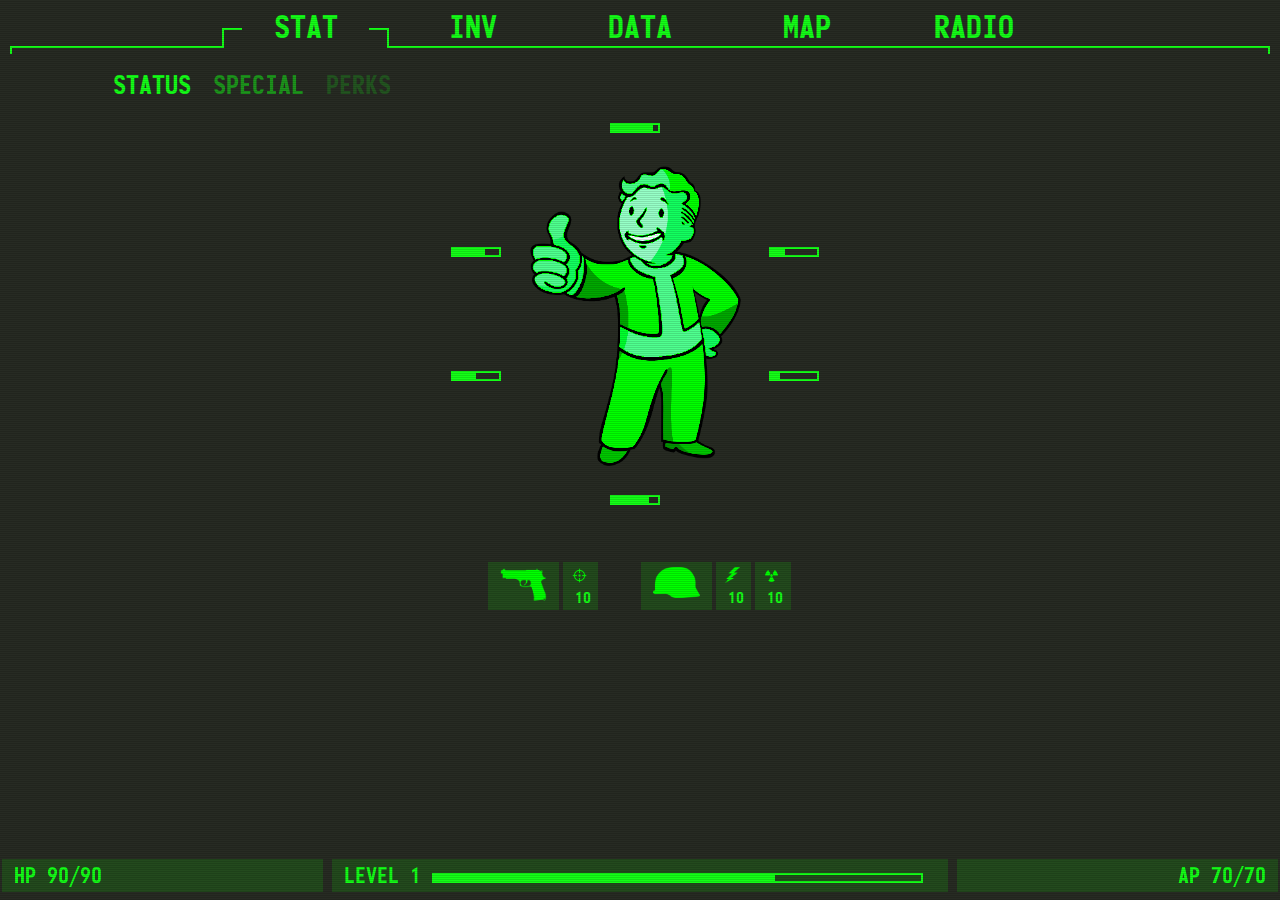
<file: index.html>
<!DOCTYPE html>
<html lang="en">

<head>
    <meta charset="UTF-8">
    <meta name="viewport" content="width=device-width, initial-scale=1.0, shrink-to-fit=no">
    <title>PipBoy</title>
    <link rel="stylesheet" href="css/bootstrap.min.css">
    <link rel="stylesheet" href="css/pipboy.app.css">
</head>


<body>
    <nav class="navbar navbar-expand-lg navbar-light">
        <div class="container-fluid">
            <div class="collapse navbar-collapse" id="mainNav">
                <ul class="navbar-nav mb-2 mb-lg-0 nav-fill">
                    <li class="nav-item active">
                        <a href="index.html" class="nav-link" aria-current="page">STAT</a>
                    </li>
                    <li class="nav-item">
                        <a href="inv.html" class="nav-link">INV</a>
                    </li>
                    <li class="nav-item">
                        <a href="#" class="nav-link">DATA</a>
                    </li>
                    <li class="nav-item">
                        <a href="#" class="nav-link">MAP</a>
                    </li>
                    <li class="nav-item">
                        <a href="#" class="nav-link">RADIO</a>
                    </li>
                </ul>

            </div>
        </div>
    </nav>

    <div class="container">
        <div class="row">
            <div class="col-12">
                <ul class="nav nav-tabs">
                    <li class="nav-item">
                        <a href="#status" class="nav-link active" aria-current="page" data-bs-toggle="tab" role="tab">STATUS</a>
                    </li>
                    <li class="nav-item">
                        <a href="#special" class="nav-link" data-bs-toggle="tab">SPECIAL</a>
                    </li>
                    <li class="nav-item">
                        <a href="#perks" class="nav-link" data-bs-toggle="tab">PERKS</a>
                    </li>
                </ul>
            </div>
        </div>
    </div>

    <div class="tab-content">
        <div class="tab-pane active" id="status" role="tabpanel" aria-labelledby="status-tab">
            <div class="center-image">
                <img src="img/boy.png" alt="vault boy image">
            </div>

            <div class="stat-bars">
                <div class="row">
                    <div class="col-12">
                        <div class="stat-bar">
                            <div class="level-progress">
                                <div class="level-progress-indicator w90"></div>
                            </div>
                        </div>
                    </div>
                </div>


                <div class="row">
                    <div class="col-3">
                        <div class="stat-bar">
                            <div class="level-progress">
                                <div class="level-progress-indicator"></div>
                            </div>
                        </div>
                    </div>
                    <div class="col-6">

                    </div>
                    <div class="col-3">
                        <div class="stat-bar">
                            <div class="level-progress">
                                <div class="level-progress-indicator w30"></div>
                            </div>
                        </div>
                    </div>
                </div>


                <div class="row">
                    <div class="col-3">
                        <div class="stat-bar">
                            <div class="level-progress">
                                <div class="level-progress-indicator w50"></div>
                            </div>
                        </div>
                    </div>
                    <div class="col-6">

                    </div>
                    <div class="col-3">
                        <div class="stat-bar">
                            <div class="level-progress">
                                <div class="level-progress-indicator w20"></div>
                            </div>
                        </div>
                    </div>
                </div>


                <div class="row">
                    <div class="col-12">
                        <div class="stat-bar">
                            <div class="level-progress">
                                <div class="level-progress-indicator w80"></div>
                            </div>
                        </div>
                    </div>
                </div>
            </div>

            <div class="row stat-numbers">
                <div class="spacer-numbers"></div>
                <div class="col-2">
                    <img src="icon/gun.png" alt="gun icon" class="img-responsive">
                </div>
                <div class="col-1">
                    <div class="icon">
                        <img src="icon/crosshair.png" alt="crosshair icon" class="sm-img img-responsive">
                    </div>
                    <div class="points">10</div>
                </div>
                <div class="col-1 transparent"></div>

                <div class="col-2">
                    <img src="icon/helmet.png" alt="gun icon" class="img-responsive">
                </div>
                <div class="col-1">
                    <div class="icon">
                        <img src="icon/energy.png" alt="crosshair icon" class="sm-img img-responsive">
                    </div>
                    <div class="points">10</div>
                </div>

                <div class="col-1">
                    <div class="icon">
                        <img src="icon/radiation.png" alt="crosshair icon" class="sm-img img-responsive">
                    </div>
                    <div class="points">10</div>
                </div>

                <div class="col-2 transparent"></div>
            </div>
        </div>
        <div class="tab-pane" id="special" role="tabpanel" aria-labelledby="status-tab">SPECIAL</div>
        <div class="tab-pane" id="perks" role="tabpanel" aria-labelledby="perks-tab">PERKS</div>
    </div>

    <navbar class="navbar navbar-expand-lg navbar-light pip-footer">
        <div class="row">
            <div class="col-3">HP 90/90</div>
            <div class="col-6">LEVEL 1
                <div class="level-progress">
                    <div class="level-progress-indicator"></div>
                </div>
            </div>
            <div class="col-3 text-end">AP 70/70</div>
        </div>
    </navbar>




    <script src="https://code.jquery.com/jquery-3.5.1.slim.min.js"></script>
    <script src="js/bootstrap.min.js"></script>
    <script src="js/pipboy.app.js"></script>
</body>

</html>
</file>
<file: css/pipboy.app.css>
@font-face {
    font-family: pipboy;
    src: url('../font/monofonto.ttf');
}

body {
    font-family: pipboy, sans-serif;
    color: #14fe17;
    background: #272b23;
}

body::after {
    height: 100%;
    width: 100%;
    content: "";
    z-index: 5000000;
    position: absolute;
    top: 0px;
    left: 0px;
    background: repeating-linear-gradient(0deg, rgba(0, 0, 0, .4), rgba(0, 0, 0, .4) 1px, transparent 1px, transparent 2px);
    opacity: 0.3;
    pointer-events: none;
}

.navbar.navbar-light {
    border-bottom: 2px solid;
    margin: 0px 10px;
}

.navbar.navbar-light::before,
.navbar.navbar-light::after {
    height: 7px;
    width: 2px;
    content: "";
    position: absolute;
    display: block;
    z-index: 5000;
    background: #14fe17;
    bottom: -8px;
}

.navbar::after {
    right: 0px;
}

.navbar::before {
    left: 0px;
}

ul>li.nav-item>a.nav-link {
    color: #14fe17 !important;
    font-size: 32px;
    line-height: 22px;
    padding-bottom: 0px;
}

.nav-item.active::before {
    content: "";
    position: absolute;
    background: #272b23;
    width: 100%;
    height: 20px;
    top: 20px;
    left: 0;
    border-left: 2px solid;
    border-right: 2px solid;
    border-top: 2px solid;
}

.navbar-light .nav-item .nav-link {
    text-align: center;
    margin: auto;
    z-index: 50;
    position: relative;
    background: #272b23;
}

.navbar-nav {
    width: 100%;
}

.navbar.navbar-light .navbar-nav {
    margin: 0px 200px;
}

.navbar-light ul.navbar-nav>li {
    display: block;
    position: relative;
    width: 100%;
    padding: 0 20px;
}

.center-image {
    position: absolute;
    margin-left: 100px;
}

.stat-bar {
    width: 60px;
    margin: auto;
}

#status {
    max-width: 400px;
    margin: auto;
}

.stat-bars>.row {
    margin-bottom: 100px;
}

.center-image img {
    margin: auto;
    margin-top: 100px;
    display: block;
    position: relative;
    max-height: 300px;
    filter: grayscale(1) sepia(1) hue-rotate(55deg) saturate(7) brightness(1) contrast(2);
    margin-top: 50px;
    left: -10px;
}

.pip-footer {
    display: block;
    position: fixed;
    bottom: 0;
    width: calc(100% - 20px);
    margin: 10px;
    font-size: 22px;
}

.nav.nav-tabs {
    margin: 20px;
    border-bottom: none;
}

.nav.nav-tabs>.nav-item>.nav-link:hover {
    border: 1px solid transparent;
}

.nav.nav-tabs>li>a {
    font-size: 26px !important;
    background: transparent !important;
    border: 1px solid transparent !important;
    padding: 5px 10px;
}

.nav.nav.nav-tabs>li:nth-child(2)>a {
    opacity: .5;
}

.nav.nav.nav-tabs>li:nth-child(3)>a {
    opacity: .2;
}

.level-progress {
    width: 100%;
    height: 10px;
    border: 2px solid #14fe17;
    display: inline-block;
    width: 83%;
}

.level-progress-indicator {
    height: 6px;
    background: #14fe17;
    width: 70%;
}

.navbar.navbar-light.pip-footer {
    border: none;
}

.navbar.pip-footer .col-3,
.navbar.pip-footer .col-6 {
    background: rgba(16, 255, 0, .15);
    margin: auto;
}

.navbar.pip-footer .col-6 {
    margin: 0px 5px;
    flex: 0 0 48%;
}

.w10 {
    width: 10%;
}

.w20 {
    width: 20%;
}

.w30 {
    width: 30%;
}

.w40 {
    width: 40%;
}

.w50 {
    width: 50%;
}

.w60 {
    width: 60%;
}

.w70 {
    width: 70%;
}

.w80 {
    width: 80%;
}

.w90 {
    width: 90%;
}

.stat-numbers {
    margin-top: -50px;
}

.stat-numbers .col-1,
.stat-numbers .col-2 {
    background: rgba(16, 255, 0, .15);
    margin-right: 4px;
}

.stat-numbers .col-1.transparent,
.stat-numbers .col-2.transparent {
    background: transparent;
}

.stat-numbers img {
    width: 100%;
    filter: grayscale(1) brightness(200) contrast(0) sepia(100%) hue-rotate(55deg) saturate(20);
    position: relative;
    top: 5px;
}

.stat-numbers img.sm-img {
    width: 15px;
    position: relative;
    top: 0;
    margin-left: -3px
}

.spacer-numbers {
    width: 60px;
}

#status.tab-pane.full {
    width: 100%;
    max-width: 100%;
}

.item-list {
    float: left;
    padding: 0px;
    list-style: none;
    margin: 0px;
    margin-left: 130px;
}

.item-list li a {
    display: block;
    width: 300px;
    padding: 5px 10px;
    border-radius: 2px;
    color: #14fe17;
    text-decoration: none;
    padding-left: 20px;
}

.item-list li a:hover {
    background: #14fe17;
    color: #272b23;
}

.tab-pane.full {
    height: calc(100vh - 170px);
}

.item-stats {
    position: absolute;
    right: 60px;
    bottom: 100px;
    width: 250px;
}

.pull-left {
    float: left !important;
}

.pull-right {
    float: right !important;
}

.item-stats .row .col-12 {
    background: rgba(16, 255, 0, .15);
    margin-bottom: 2px;
}

.item-list a.active::before {
    content: "";
    display: block;
    position: absolute;
    width: 10px;
    height: 10px;
    background: #14fe17;
    left: 135px;
    margin-top: 7px;
}

.item-list a.active:hover::before {
    background: #272b23;
}
</file>
